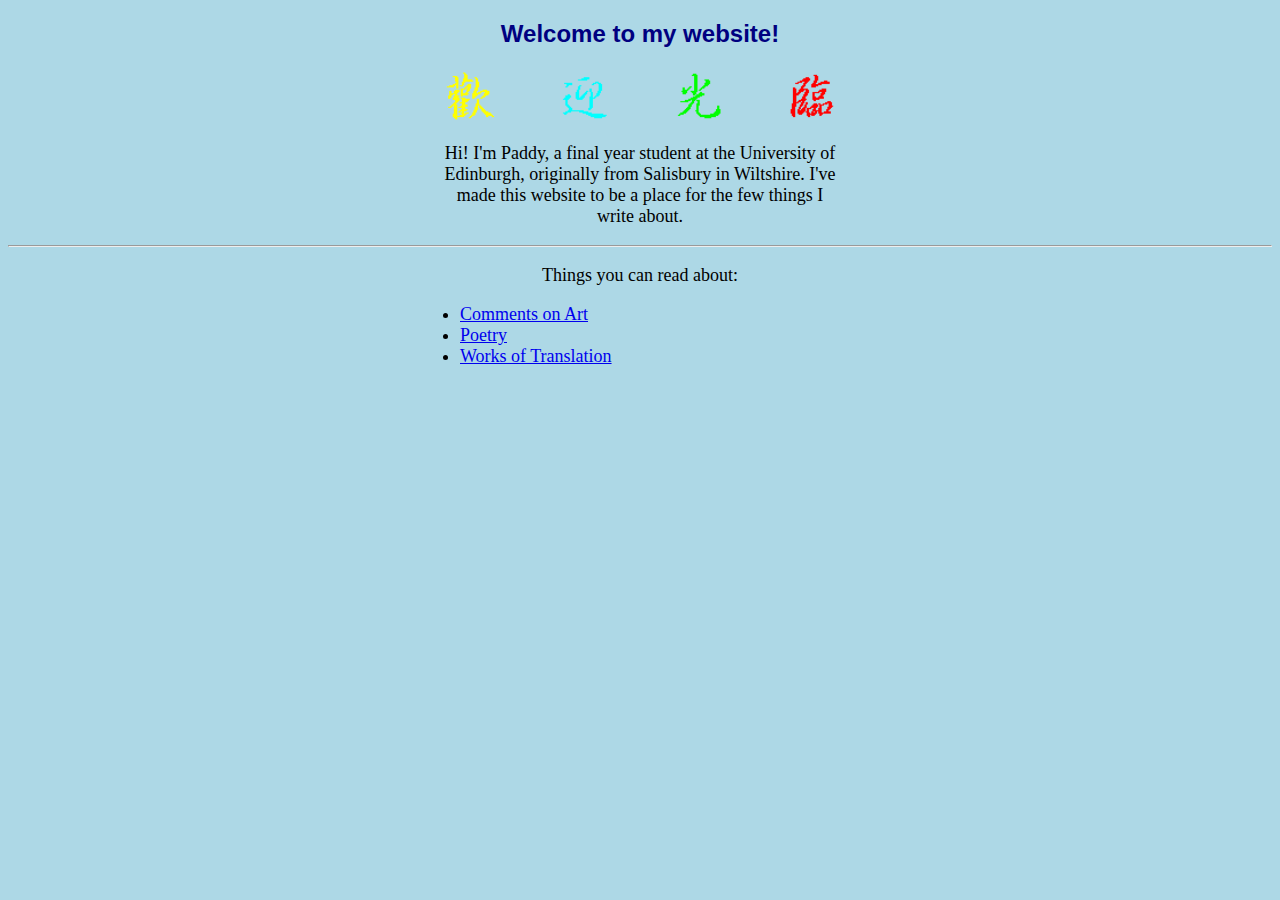
<file: index.html>
<!DOCTYPE html>
<html>
    <head>
        <meta charset="utf-8">
        <meta name="viewport" content="width=device-width, intial-scale=1">
        <link rel="icon" href="favicon.ico">
        <link rel="stylesheet" href="styles.css">
        <title>Home</title>
    </head>
    <body>
        <h2>Welcome to my website!</h2>
        <IMG SRC="歡迎光臨.gif" class="centre">
        <p>Hi! I'm Paddy, a final year student at the University of Edinburgh, originally from Salisbury in Wiltshire. I've made this website to be a place for the few things I write about.</p>
        <hr>
        <p> Things you can read about:</p>
            <ul>
                <li><a href="Art.html">Comments on Art</a></li>
                <li><a href="Poetry.html">Poetry</a></li>
                <li><a href="Translation.html">Works of Translation</a></li>
            </ul>
            <br>
    </body>
</html>
</file>
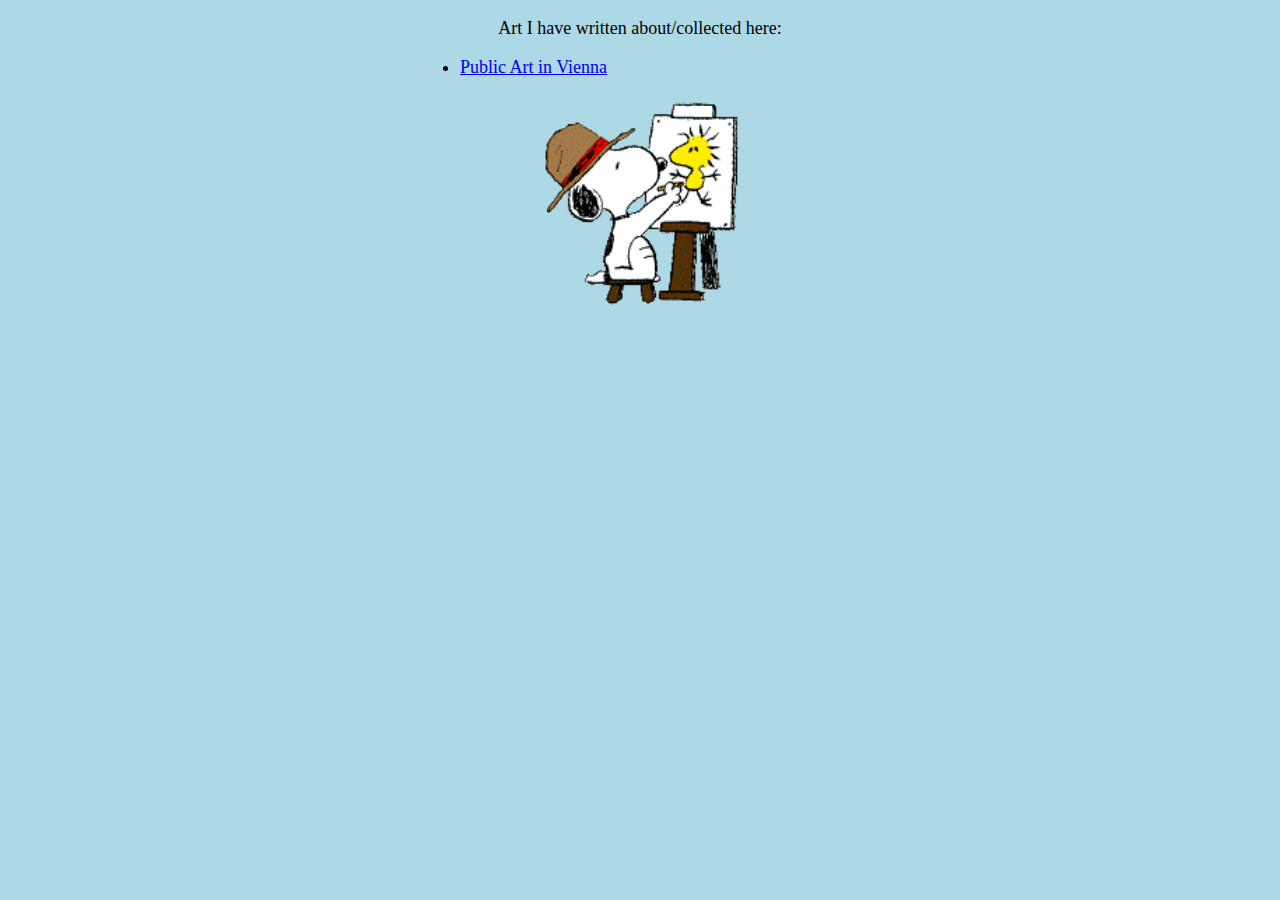
<file: Art.html>
<!DOCTYPE html>
<html>
    <head>
        <meta charset="utf-8">
        <meta name="viewport" content="width=device-width, intial-scale=1">
        <link rel="stylesheet" href="styles.css">
        <title>Art</title>
    <body>
        <p>Art I have written about/collected here:</p>
       <ul><li><a href="Vienna Public Art.html">Public Art in Vienna</a></li></ul>
       <img src="snoopy art.gif" class="centresmall">
    </body>
</file>
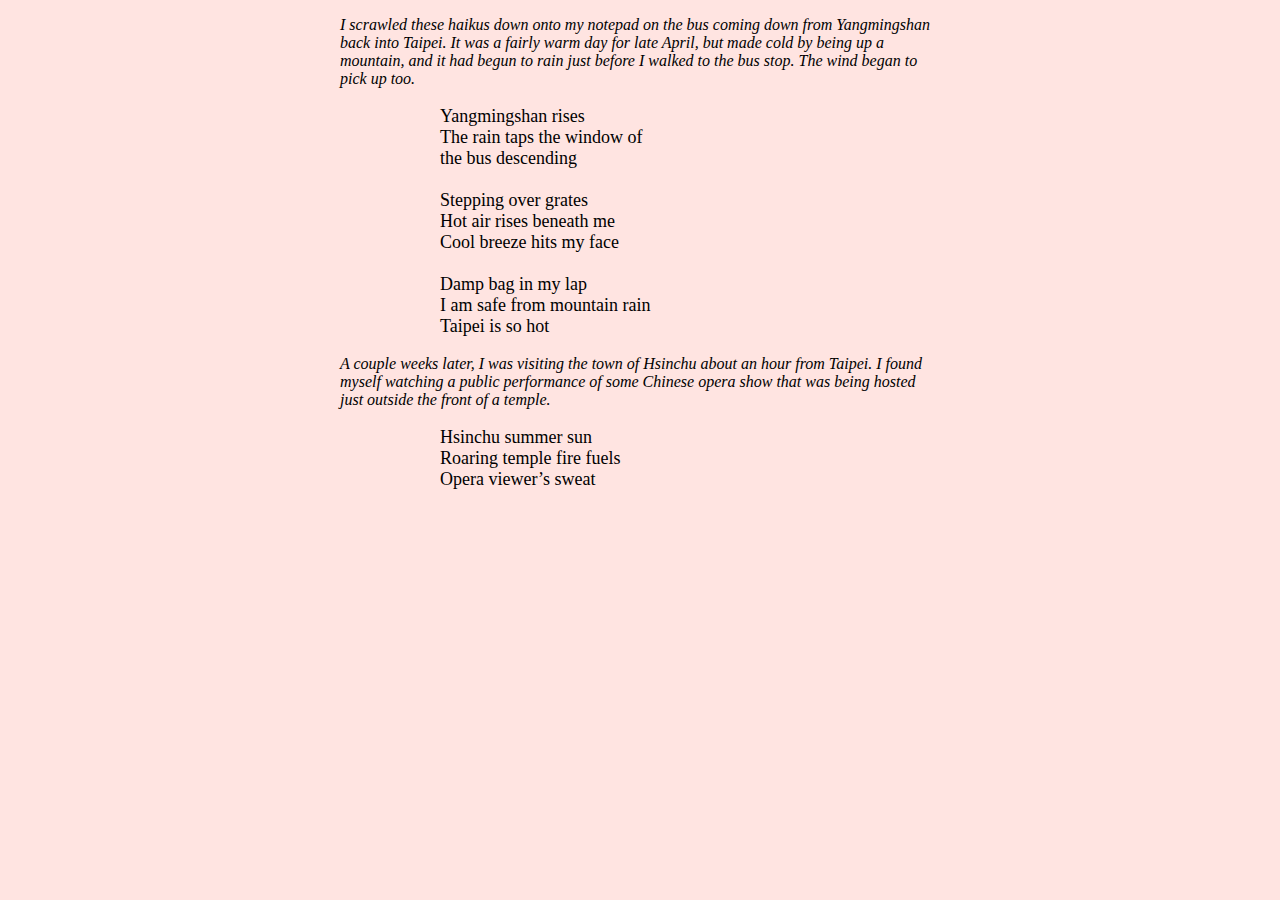
<file: Haiku.html>
<!DOCTYPE html>
<html>
    <head>
        <meta charset="utf-8">
        <meta name="viewport" content="width=device-width, intial-scale=1">
        <link rel="stylesheet" href="bodystyles.css">
        <title>Haiku</title>
    </head>
    <body>

<p><i>I scrawled these haikus down onto my notepad on the bus coming down from Yangmingshan back into Taipei. It was a fairly warm day for late April, but made cold by being up a mountain, and it had begun to rain just before I walked to the bus stop. The wind began to pick up too.</i></p>
<p class="one">
Yangmingshan rises<br>
The rain taps the window of<br>
the bus descending<br>
<br>
Stepping over grates<br>
Hot air rises beneath me<br>
Cool breeze hits my face<br>
<br>
Damp bag in my lap<br>
I am safe from mountain rain<br>
Taipei is so hot</p>

<p><i>A couple weeks later, I was visiting the town of Hsinchu about an hour from Taipei. I found myself watching a public performance of some Chinese opera show that was being hosted just outside the front of a temple.</i></p>
<p class="one">
Hsinchu summer sun<br>
Roaring temple fire fuels<br>
Opera viewer’s sweat</p>
</body>
</file>
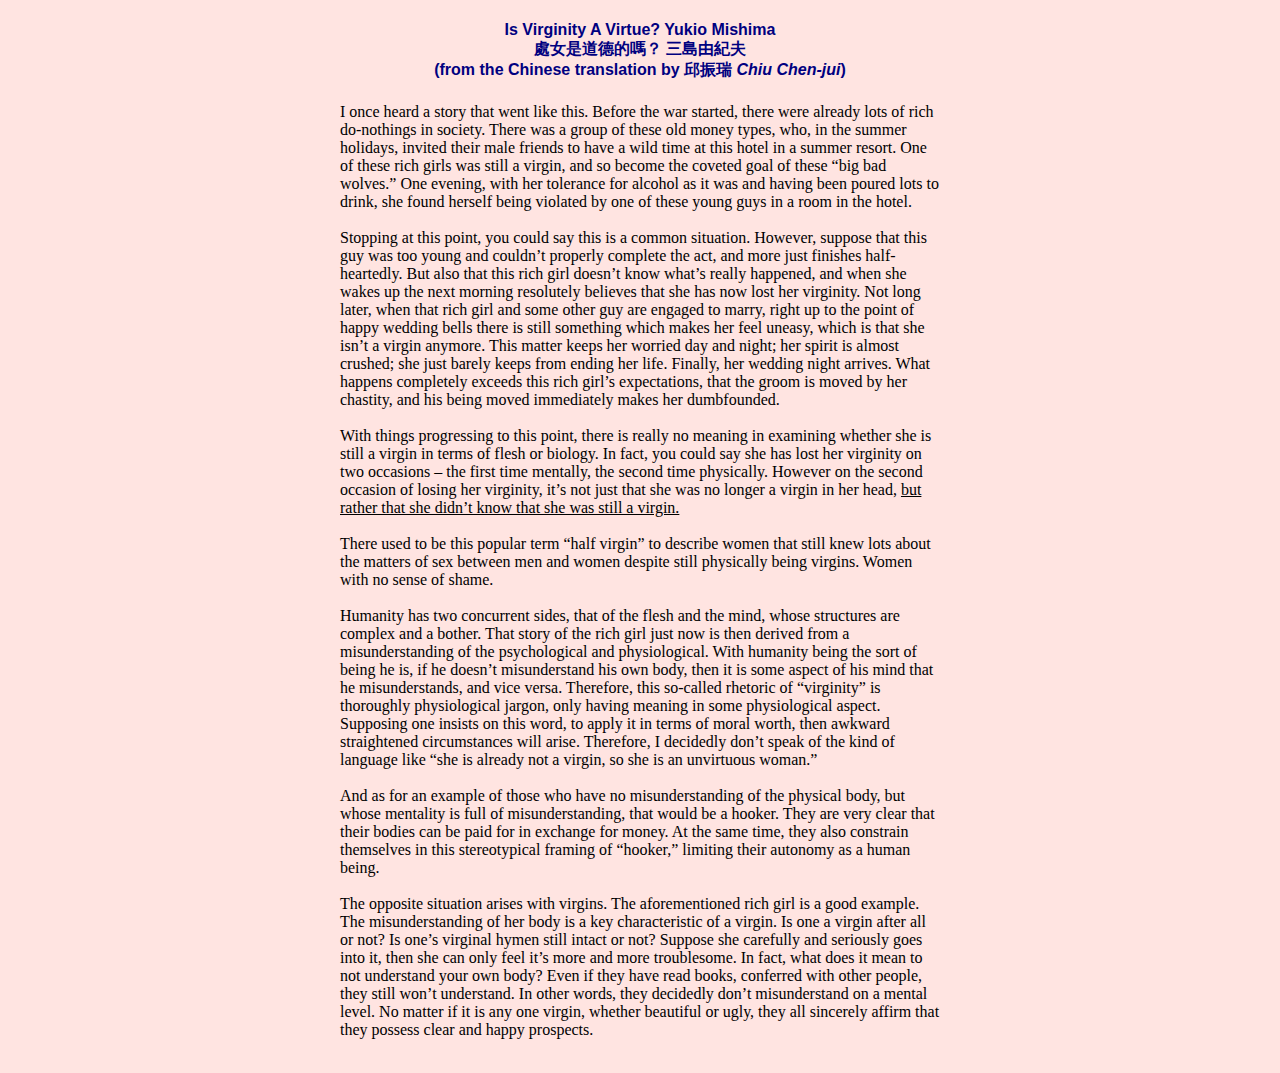
<file: Is Virginity A Virtue.html>
<!DOCTYPE html>
<html>
    <head>
        <meta charset="utf-8">
        <meta name="viewport" content="width=device-width, intial-scale=1">
        <link rel="stylesheet" href="bodystyles.css">
        <title>Is Virginity A Virtue?</title>
    </head>
    <body>
        
            <h4>Is Virginity A Virtue? 	Yukio Mishima<br>
處女是道德的嗎？		三島由紀夫<br>
            (from the Chinese translation by 邱振瑞 <i>Chiu Chen-jui</i>)<br></h4>
<p>I once heard a story that went like this. Before the war started, there were already lots of rich do-nothings in society. There was a group of these old money types, who, in the summer holidays, invited their male friends to have a wild time at this hotel in a summer resort. One of these rich girls was still a virgin, and so become the coveted goal of these “big bad wolves.” One evening, with her tolerance for alcohol as it was and having been poured lots to drink, she found herself being violated by one of these young guys in a room in the hotel.<br><br>
Stopping at this point, you could say this is a common situation. However, suppose that this guy was too young and couldn’t properly complete the act, and more just finishes half-heartedly. But also that this rich girl doesn’t know what’s really happened, and when she wakes up the next morning resolutely believes that she has now lost her virginity. Not long later, when that rich girl and some other guy are engaged to marry, right up to the point of happy wedding bells there is still something which makes her feel uneasy, which is that she isn’t a virgin anymore. This matter keeps her worried day and night; her spirit is almost crushed; she just barely keeps from ending her life. Finally, her wedding night arrives. What happens completely exceeds this rich girl’s expectations, that the groom is moved by her chastity, and his being moved immediately makes her dumbfounded.<br><br>
With things progressing to this point, there is really no meaning in examining whether she is still a virgin in terms of flesh or biology. In fact, you could say she has lost her virginity on two occasions – the first time mentally, the second time physically. However on the second occasion of losing her virginity, it’s not just that she was no longer a virgin in her head, <u>but rather that she didn’t know that she was still a virgin.</u> <br><br>
There used to be this popular term “half virgin” to describe women that still knew lots about the matters of sex between men and women despite still physically being virgins. Women with no sense of shame.<br><br>
Humanity has two concurrent sides, that of the flesh and the mind, whose structures are complex and a bother. That story of the rich girl just now is then derived from a misunderstanding of the psychological and physiological. With humanity being the sort of being he is, if he doesn’t misunderstand his own body, then it is some aspect of his mind that he misunderstands, and vice versa. Therefore, this so-called rhetoric of “virginity” is thoroughly physiological jargon, only having meaning in some physiological aspect. Supposing one insists on this word, to apply it in terms of moral worth, then awkward straightened circumstances will arise. Therefore, I decidedly don’t speak of the kind of language like “she is already not a virgin, so she is an unvirtuous woman.”<br><br>
    And as for an example of those who have no misunderstanding of the physical body, but whose mentality is full of misunderstanding, that would be a hooker. They are very clear that their bodies can be paid for in exchange for money. At the same time, they also constrain themselves in this stereotypical framing of “hooker,” limiting their autonomy as a human being.<br><br>
    The opposite situation arises with virgins. The aforementioned rich girl is a good example. The misunderstanding of her body is a key characteristic of a virgin. Is one a virgin after all or not? Is one’s virginal hymen still intact or not? Suppose she carefully and seriously goes into it, then she can only feel it’s more and more troublesome. In fact, what does it mean to not understand your own body? Even if they have read books, conferred with other people, they still won’t understand. In other words, they decidedly don’t misunderstand on a mental level. No matter if it is any one virgin, whether beautiful or ugly, they all sincerely affirm that they possess clear and happy prospects.<br><br>
        </p>
</file>
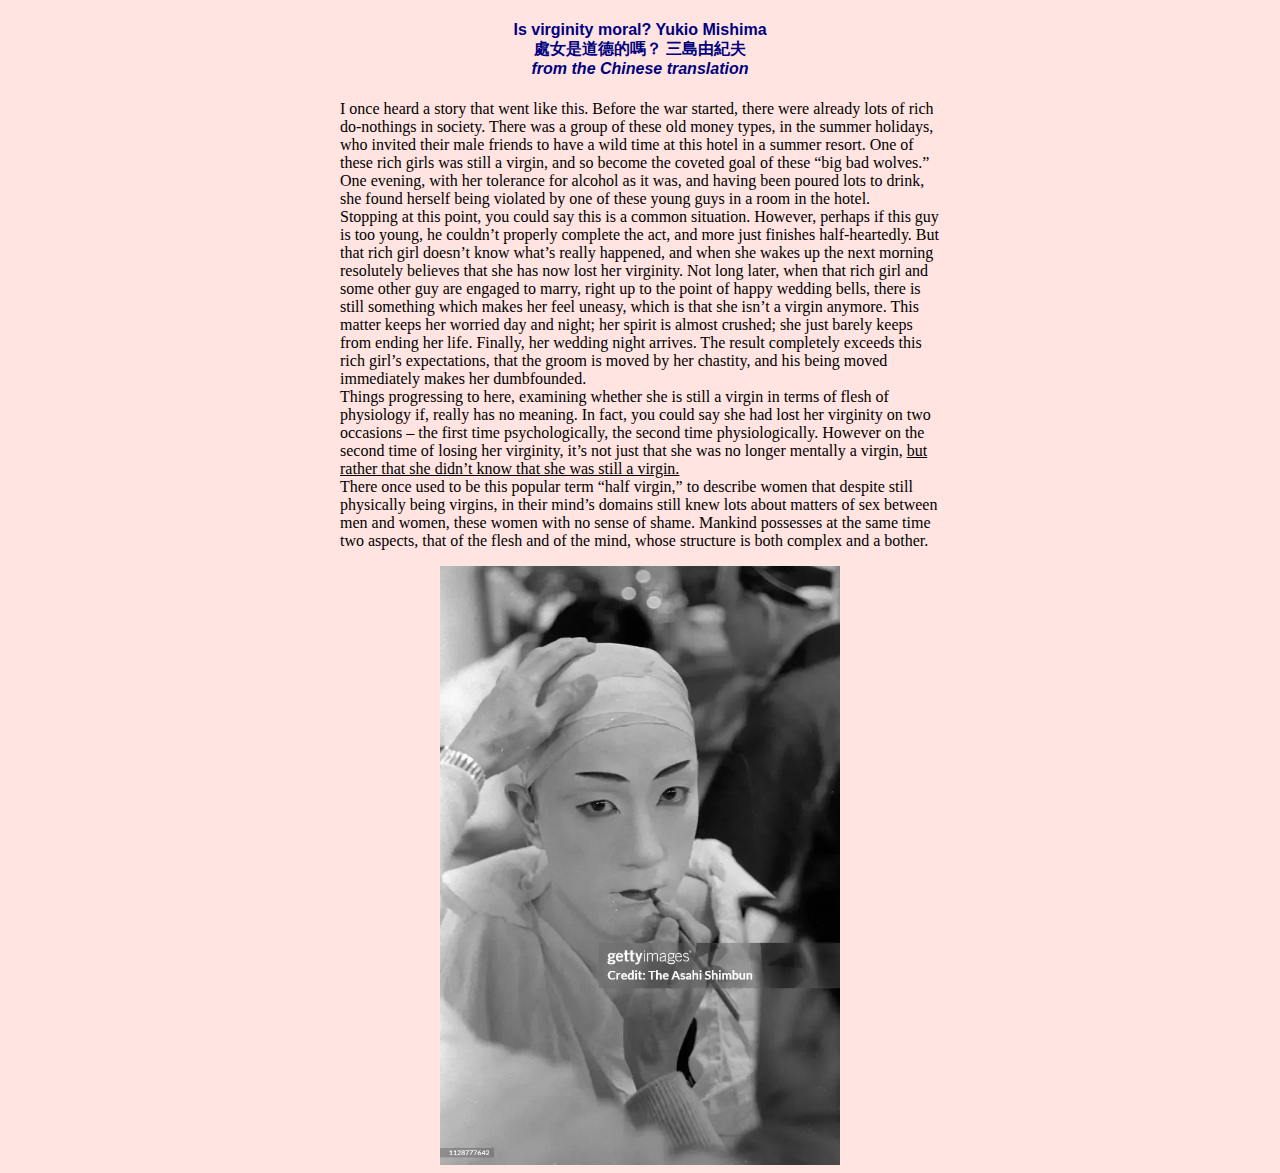
<file: Is Virginity Moral.html>
<!DOCTYPE html>
<html>
    <head>
        <meta charset="utf-8">
        <meta name="viewport" content="width=device-width, intial-scale=1">
        <link rel="stylesheet" href="bodystyles.css">
        <title>Is Virginity Moral?</title>
    </head>
    <body>
        
            <h4>Is virginity moral? 	Yukio Mishima<br>
處女是道德的嗎？		三島由紀夫<br>
            <i>from the Chinese translation</i><br></h4>
<p>I once heard a story that went like this. Before the war started, there were already lots of rich do-nothings in society. There was a group of these old money types, in the summer holidays, who invited their male friends to have a wild time at this hotel in a summer resort. One of these rich girls was still a virgin, and so become the coveted goal of these “big bad wolves.” One evening, with her tolerance for alcohol as it was, and having been poured lots to drink, she found herself being violated by one of these young guys in a room in the hotel.<br>
Stopping at this point, you could say this is a common situation. However, perhaps if this guy is too young, he couldn’t properly complete the act, and more just finishes half-heartedly. But that rich girl doesn’t know what’s really happened, and when she wakes up the next morning resolutely believes that she has now lost her virginity. Not long later, when that rich girl and some other guy are engaged to marry, right up to the point of happy wedding bells, there is still something which makes her feel uneasy, which is that she isn’t a virgin anymore. This matter keeps her worried day and night; her spirit is almost crushed; she just barely keeps from ending her life. Finally, her wedding night arrives. The result completely exceeds this rich girl’s expectations, that the groom is moved by her chastity, and his being moved immediately makes her dumbfounded.<br>
Things progressing to here, examining whether she is still a virgin in terms of flesh of physiology if, really has no meaning. In fact, you could say she had lost her virginity on two occasions – the first time psychologically, the second time physiologically. However on the second time of losing her virginity, it’s not just that she was no longer mentally a virgin, <u>but rather that she didn’t know that she was still a virgin.</u> <br>
There once used to be this popular term “half virgin,” to describe women that despite still physically being virgins, in their mind’s domains still knew lots about matters of sex between men and women, these women with no sense of shame.
Mankind possesses at the same time two aspects, that of the flesh and of the mind, whose structure is both complex and a bother. 
        </p>
        <img src="mishima-plays-benten-kozō-in-青砥稿花紅彩画-kabuki-nov-1959-v0-f0bvvwzinbed1.jpg" class="centre">
</file>
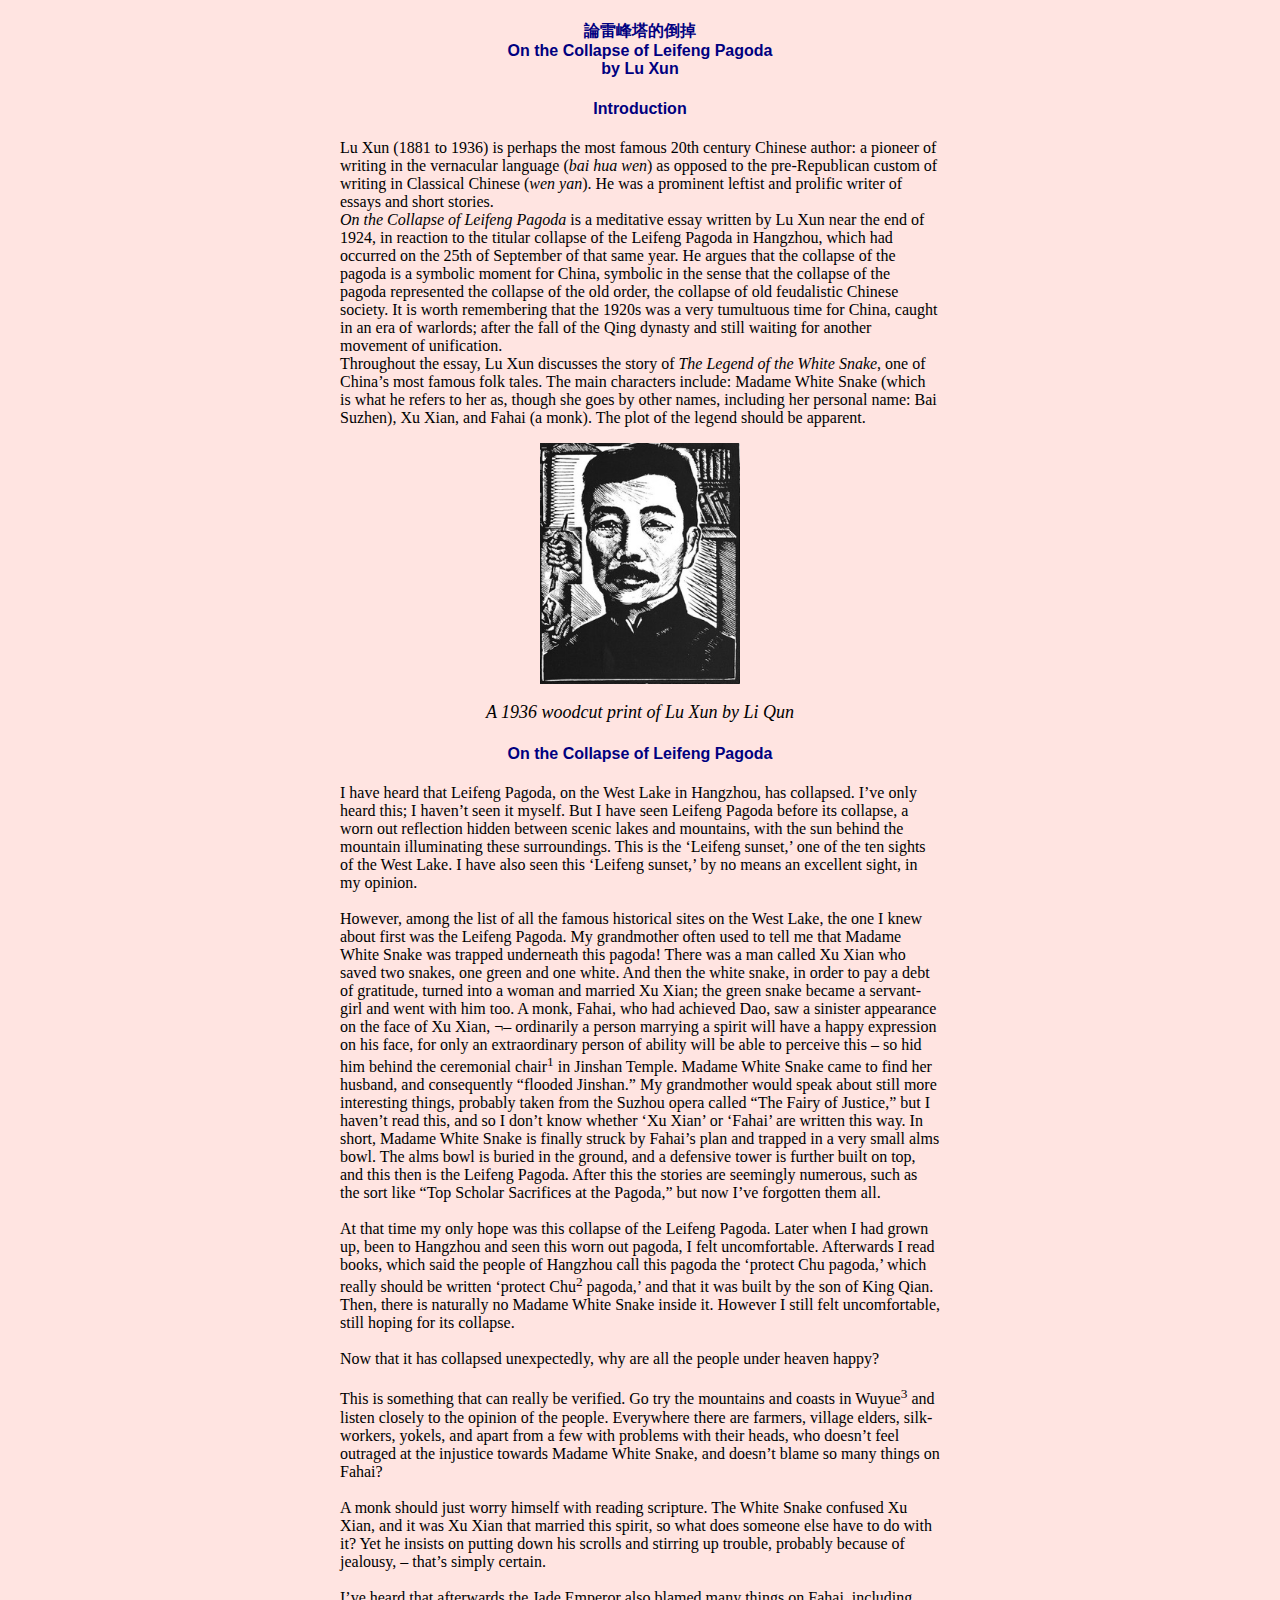
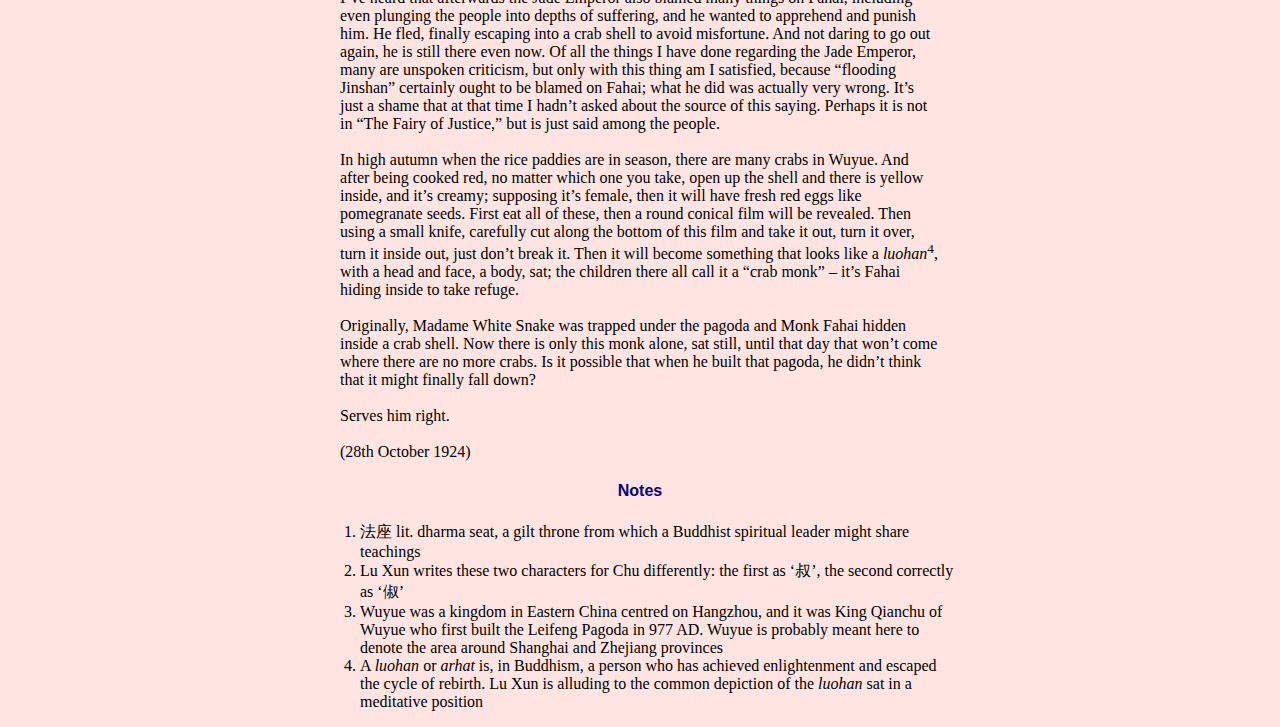
<file: On the Collapse of Leifeng Pagoda.html>
<!DOCTYPE html>
<html>
    <head>
        <meta charset="utf-8">
        <meta name="viewport" content="width=device-width, intial-scale=1">
        <link rel="stylesheet" href="bodystyles.css">
        <title>On the Collapse of Leifeng Pagoda</title>
    </head>
    <body>
        
            <h4>論雷峰塔的倒掉<br>
                On the Collapse of Leifeng Pagoda<br>
		by Lu Xun<br></h4>
        <h4>Introduction</h4>
<p>Lu Xun (1881 to 1936) is perhaps the most famous 20th century Chinese author: a pioneer of writing in the vernacular language (<i>bai hua wen</i>) as opposed to the pre-Republican custom of writing in Classical Chinese (<i>wen yan</i>). He was a prominent leftist and prolific writer of essays and short stories.<br>
<i>On the Collapse of Leifeng Pagoda</i> is a meditative essay written by Lu Xun near the end of 1924, in reaction to the titular collapse of the Leifeng Pagoda in Hangzhou, which had occurred on the 25th of September of that same year. He argues that the collapse of the pagoda is a symbolic moment for China, symbolic in the sense that the collapse of the pagoda represented the collapse of the old order, the collapse of old feudalistic Chinese society. It is worth remembering that the 1920s was a very tumultuous time for China, caught in an era of warlords; after the fall of the Qing dynasty and still waiting for another movement of unification.<br>
Throughout the essay, Lu Xun discusses the story of <i>The Legend of the White Snake</i>, one of China’s most famous folk tales. The main characters include: Madame White Snake (which is what he refers to her as, though she goes by other names, including her personal name: Bai Suzhen), Xu Xian, and Fahai (a monk). The plot of the legend should be apparent.</p>
        <img src="Lu Xun.jpeg" class="centresmall">
        <p class="two"><i>A 1936 woodcut print of Lu Xun by Li Qun</i></p>
        <h4>On the Collapse of Leifeng Pagoda</h4>
<p>I have heard that Leifeng Pagoda, on the West Lake in Hangzhou, has collapsed. I’ve only heard this; I haven’t seen it myself. But I have seen Leifeng Pagoda before its collapse, a worn out reflection hidden between scenic lakes and mountains, with the sun behind the mountain illuminating these surroundings. This is the ‘Leifeng sunset,’ one of the ten sights of the West Lake. I have also seen this ‘Leifeng sunset,’ by no means an excellent sight, in my opinion. <br><br>
    However, among the list of all the famous historical sites on the West Lake, the one I knew about first was the Leifeng Pagoda. My grandmother often used to tell me that Madame White Snake was trapped underneath this pagoda! There was a man called Xu Xian who saved two snakes, one green and one white. And then the white snake, in order to pay a debt of gratitude, turned into a woman and married Xu Xian; the green snake became a servant-girl and went with him too. A monk, Fahai, who had achieved Dao, saw a sinister appearance on the face of Xu Xian, ¬– ordinarily a person marrying a spirit will have a happy expression on his face, for only an extraordinary person of ability will be able to perceive this – so hid him behind the ceremonial chair<sup>1</sup> in Jinshan Temple. Madame White Snake came to find her husband, and consequently “flooded Jinshan.” My grandmother would speak about still more interesting things, probably taken from the Suzhou opera called “The Fairy of Justice,” but I haven’t read this, and so I don’t know whether ‘Xu Xian’ or ‘Fahai’ are written this way. In short, Madame White Snake is finally struck by Fahai’s plan and trapped in a very small alms bowl. The alms bowl is buried in the ground, and a defensive tower is further built on top, and this then is the Leifeng Pagoda. After this the stories are seemingly numerous, such as the sort like “Top Scholar Sacrifices at the Pagoda,” but now I’ve forgotten them all.<br><br>
    At that time my only hope was this collapse of the Leifeng Pagoda. Later when I had grown up, been to Hangzhou and seen this worn out pagoda, I felt uncomfortable. Afterwards I read books, which said the people of Hangzhou call this pagoda the ‘protect Chu pagoda,’ which really should be written ‘protect Chu<sup>2</sup> pagoda,’ and that it was built by the son of King Qian. Then, there is naturally no Madame White Snake inside it. However I still felt uncomfortable, still hoping for its collapse.<br><br>
    Now that it has collapsed unexpectedly, why are all the people under heaven happy?<br><br>
    This is something that can really be verified. Go try the mountains and coasts in Wuyue<sup>3</sup> and listen closely to the opinion of the people. Everywhere there are farmers, village elders, silk-workers, yokels, and apart from a few with problems with their heads, who doesn’t feel outraged at the injustice towards Madame White Snake, and doesn’t blame so many things on Fahai?<br><br>
    A monk should just worry himself with reading scripture. The White Snake confused Xu Xian, and it was Xu Xian that married this spirit, so what does someone else have to do with it? Yet he insists on putting down his scrolls and stirring up trouble, probably because of jealousy, – that’s simply certain.<br><br>
    I’ve heard that afterwards the Jade Emperor also blamed many things on Fahai, including even plunging the people into depths of suffering, and he wanted to apprehend and punish him. He fled, finally escaping into a crab shell to avoid misfortune. And not daring to go out again, he is still there even now. Of all the things I have done regarding the Jade Emperor, many are unspoken criticism, but only with this thing am I satisfied, because “flooding Jinshan” certainly ought to be blamed on Fahai; what he did was actually very wrong. It’s just a shame that at that time I hadn’t asked about the source of this saying. Perhaps it is not in “The Fairy of Justice,” but is just said among the people.<br><br>
    In high autumn when the rice paddies are in season, there are many crabs in Wuyue. And after being cooked red, no matter which one you take, open up the shell and there is yellow inside, and it’s creamy; supposing it’s female, then it will have fresh red eggs like pomegranate seeds. First eat all of these, then a round conical film will be revealed. Then using a small knife, carefully cut along the bottom of this film and take it out, turn it over, turn it inside out, just don’t break it. Then it will become something that looks like a <i>luohan</i><sup>4</sup>, with a head and face, a body, sat; the children there all call it a “crab monk” – it’s Fahai hiding inside to take refuge.<br><br>
    Originally, Madame White Snake was trapped under the pagoda and Monk Fahai hidden inside a crab shell. Now there is only this monk alone, sat still, until that day that won’t come where there are no more crabs. Is it possible that when he built that pagoda, he didn’t think that it might finally fall down?<br><br>
    Serves him right.<br><br>
    (28th October 1924)
        </p>
        <h4>Notes</h4>
        <ol class="three">
            <li>法座 lit. dharma seat, a gilt throne from which a Buddhist spiritual leader might share teachings</li>
            <li>Lu Xun writes these two characters for Chu differently: the first as ‘叔’, the second correctly as ‘俶’</li>
            <li>Wuyue was a kingdom in Eastern China centred on Hangzhou, and it was King Qianchu of Wuyue who first built the Leifeng Pagoda in 977 AD. Wuyue is probably meant here to denote the area around Shanghai and Zhejiang provinces</li>
            <li>A <i>luohan</i> or <i>arhat</i> is, in Buddhism, a person who has achieved enlightenment and escaped the cycle of rebirth. Lu Xun is alluding to the common depiction of the <i>luohan</i> sat in a meditative position</li>
        </ol>
</file>
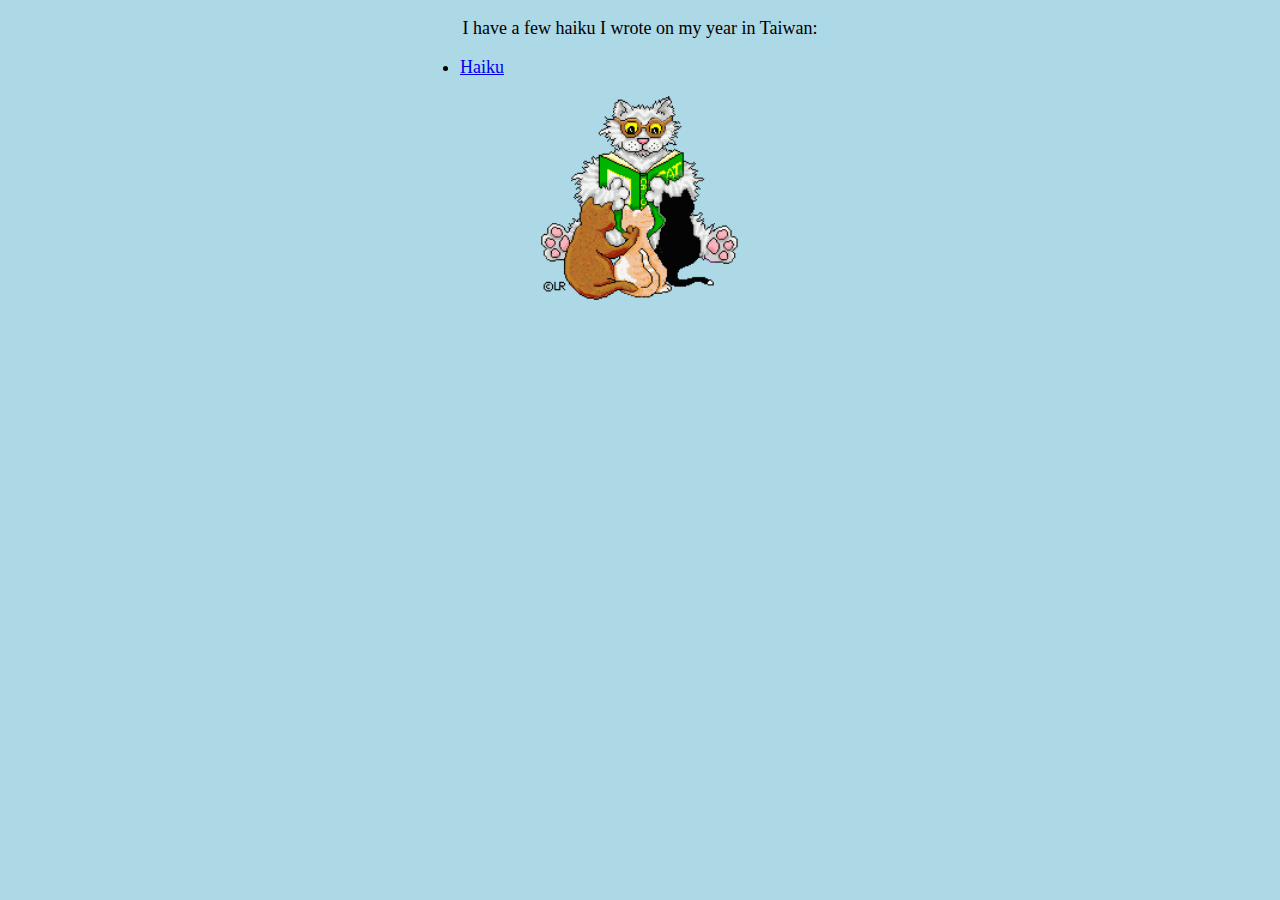
<file: Poetry.html>
<!DOCTYPE html>
<html>
    <head>
        <meta charset="utf-8">
        <meta name="viewport" content="width=device-width, intial-scale=1">
        <link rel="stylesheet" href="styles.css">
        <title>Poetry</title>
    </head>
   <body>
        <p>I have a few haiku I wrote on my year in Taiwan:
        </p>
        <ul>
            <li><a href="Haiku.html">Haiku</a></li>
        </ul>
        <img src="tabby_reading.gif" class="centresmall">
    </body>
</file>
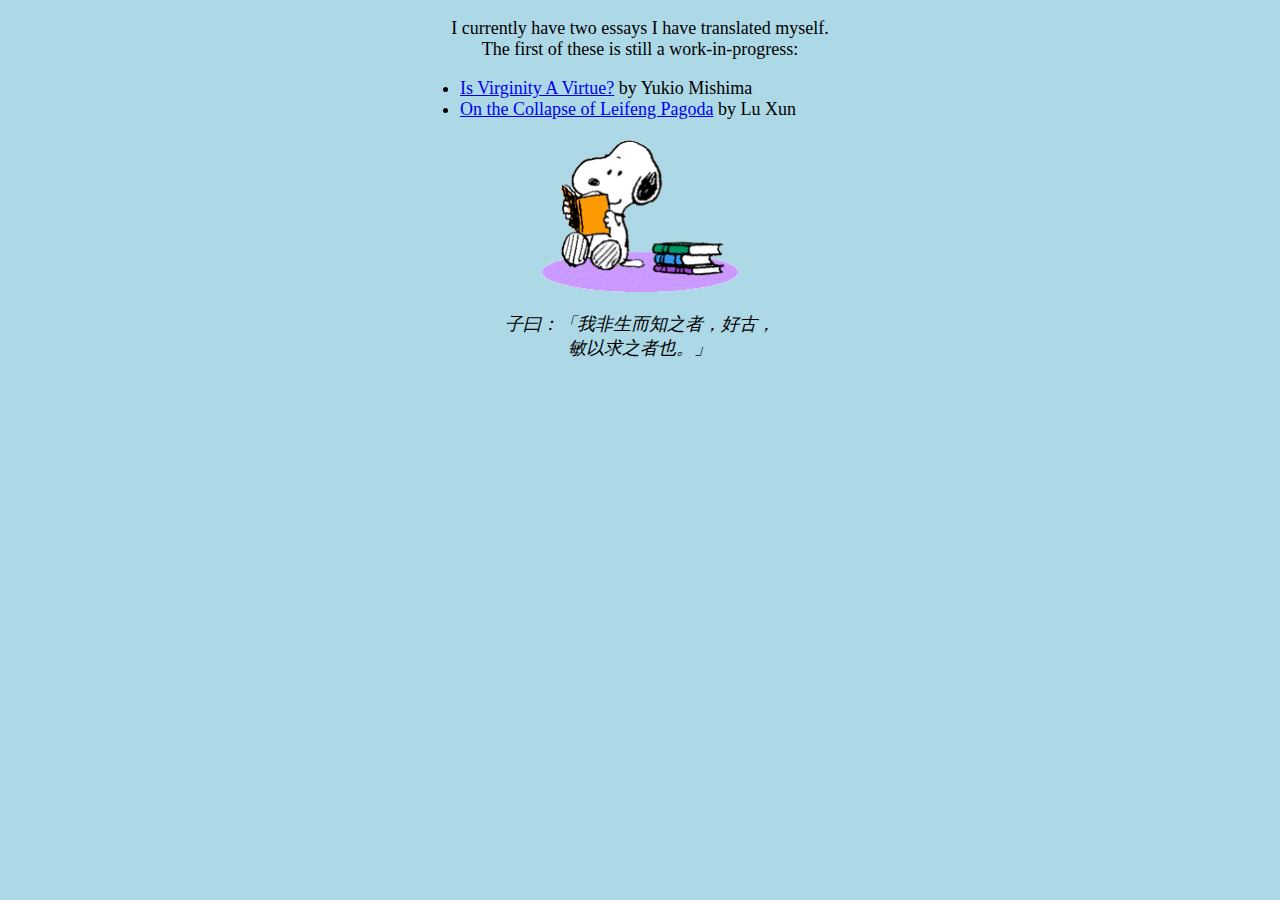
<file: Translation.html>
<!DOCTYPE html>
<html>
    <head>
        <meta charset="utf-8">
        <meta name="viewport" content="width=device-width, intial-scale=1">
        <link rel="stylesheet" href="styles.css">
        <title>Translation</title>
    </head>
    <body>
        <p>I currently have two essays I  have translated myself. The first of these is still a work-in-progress:
        </p>
        <ul>
            <li><a href="Is Virginity A Virtue.html">Is Virginity A Virtue?</a> by Yukio Mishima</li>
            <li><a href="On the Collapse of Leifeng Pagoda.html">On the Collapse of Leifeng Pagoda</a> by Lu Xun</li>
        </ul>
        <img src="snoopy reading.gif" class="centresmall">
        <p><i>子曰：「我非生而知之者，好古，<br>敏以求之者也。」</i></p>
    </body>
</file>
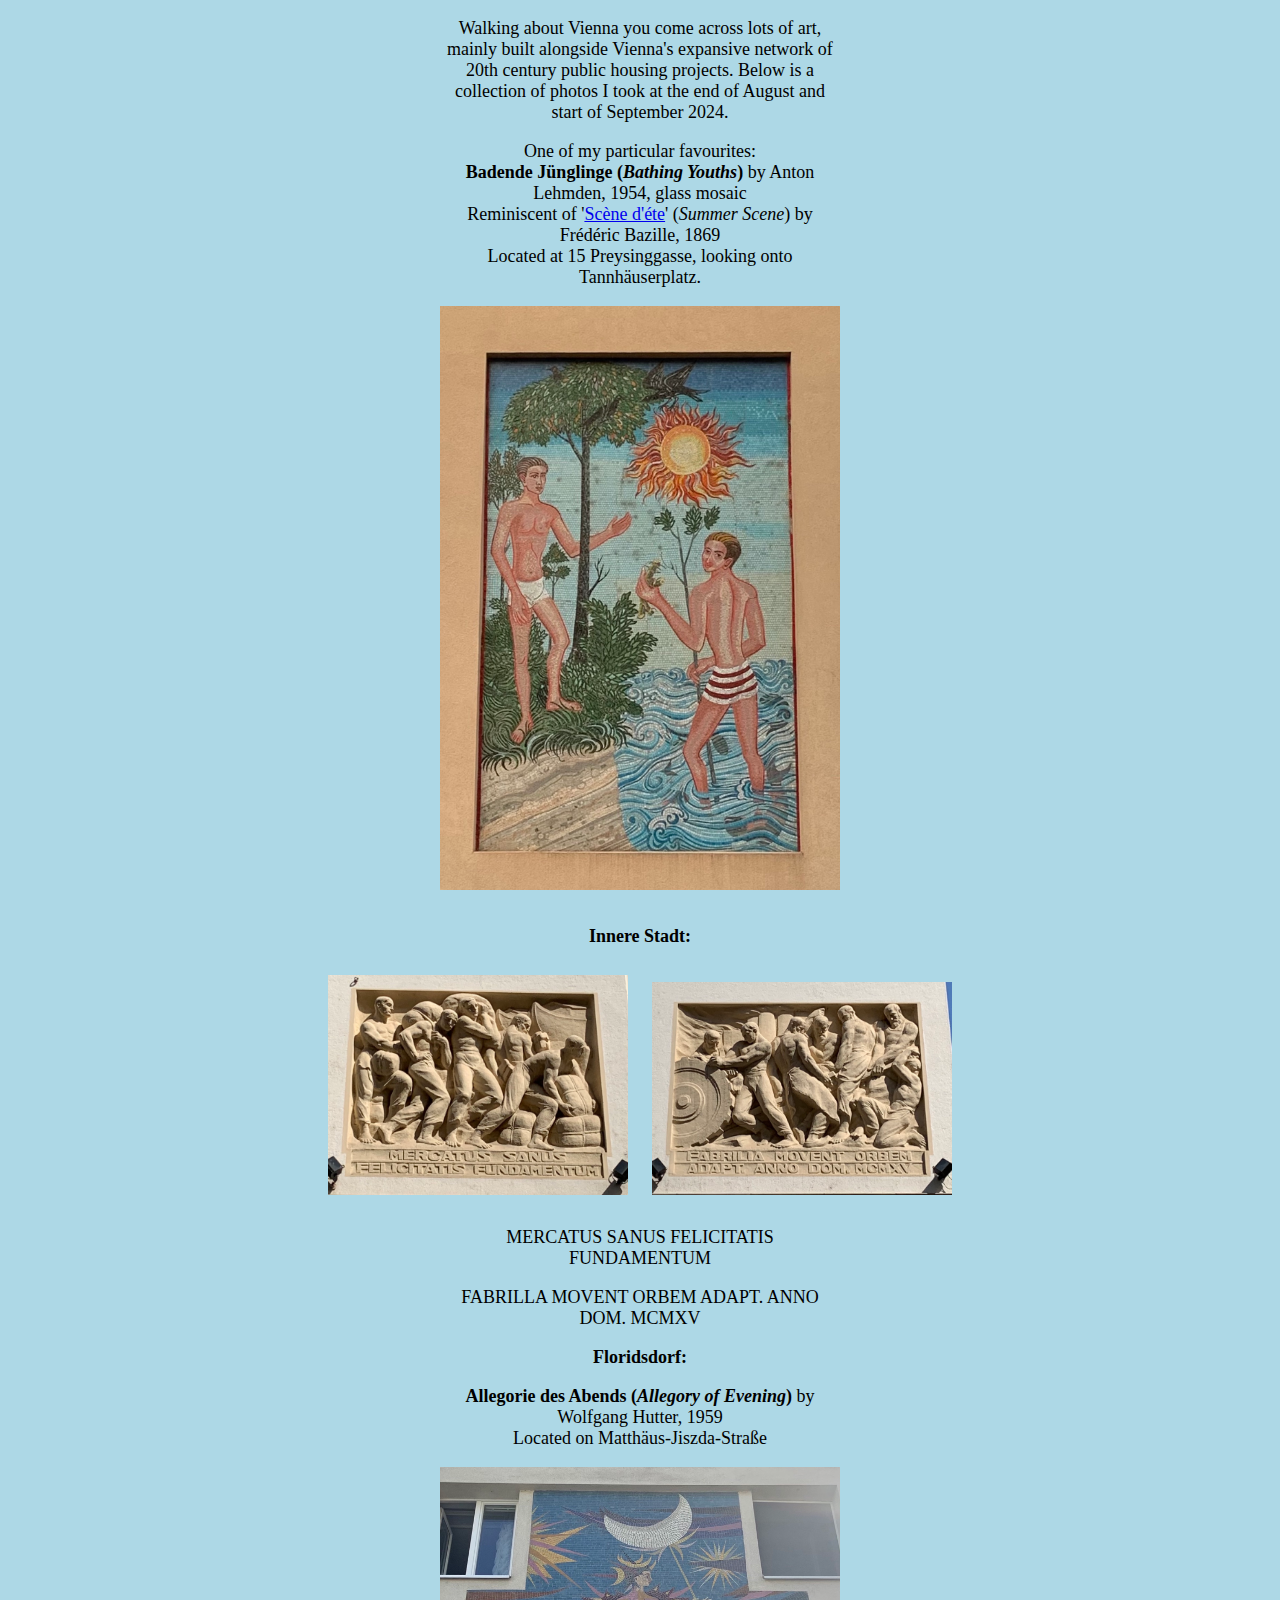
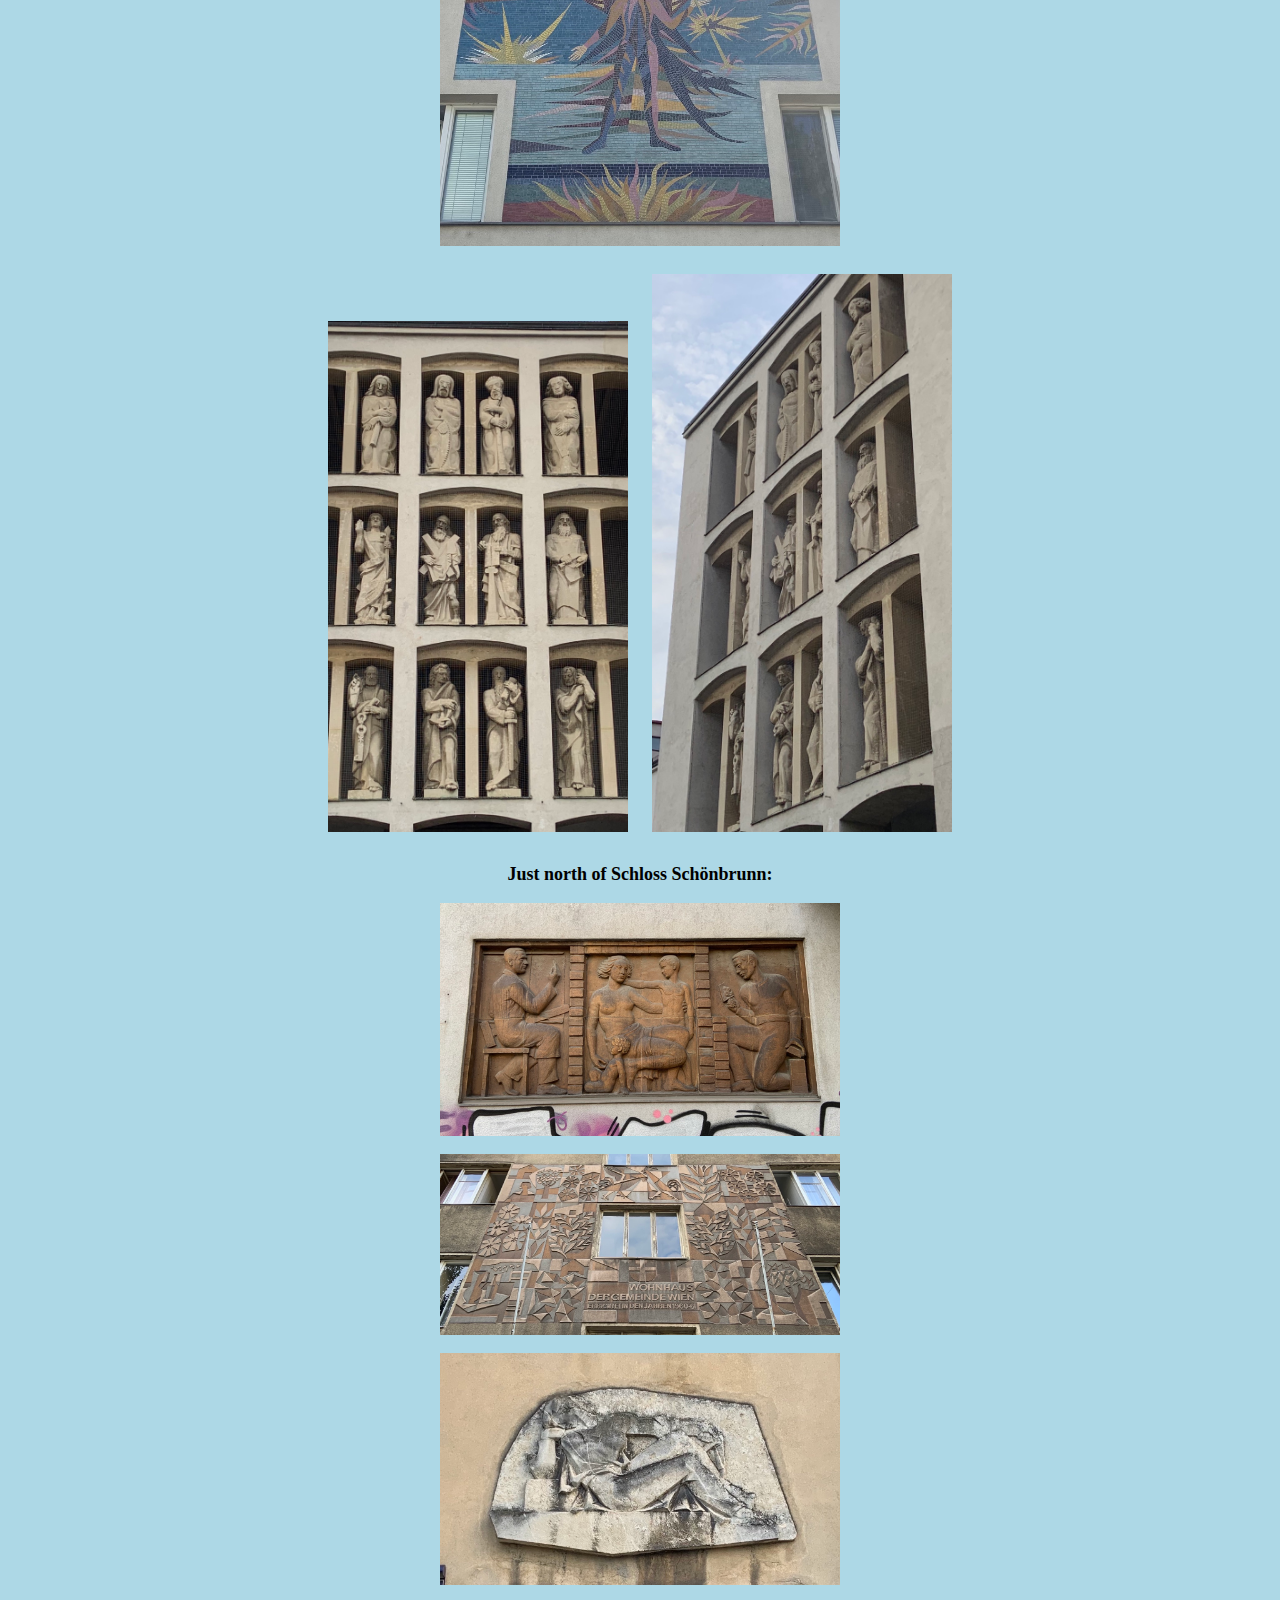
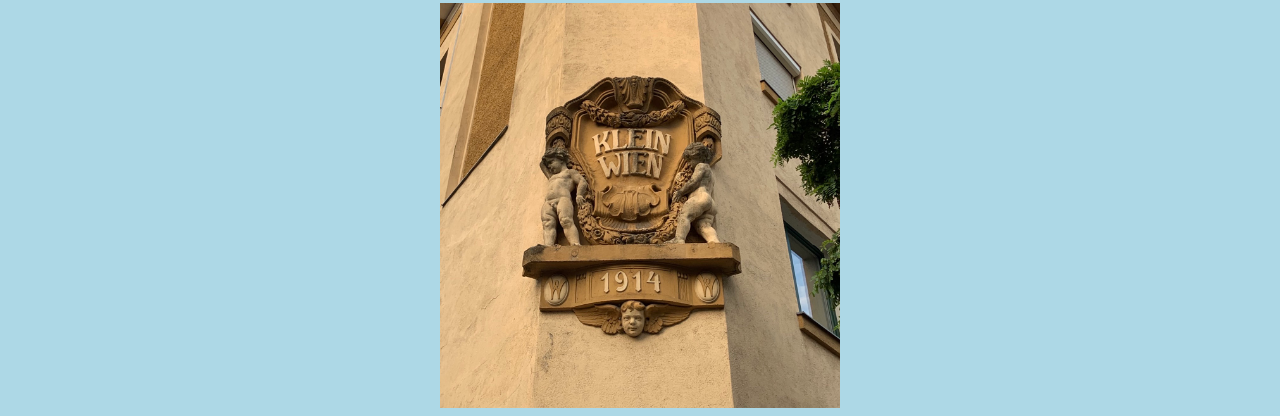
<file: Vienna Public Art.html>
<!DOCTYPE html>
<html>
    <head>
        <meta charset="utf-8">
        <meta name="viewport" content="width=device-width, intial-scale=1">
        <link rel="stylesheet" href="styles.css">
        <title>Vienna</title>
        <style> 
            .image-container { 
                text-align: center; /* Center images if desired */ 
            } 
            .image-container img { 
                display: inline-block; /* Allow images to sit next to each other */ 
                margin: 10px; /* Add space between images */ 
                max-width: 300px; /* Responsive images */ 
                height: auto;    /* Maintain aspect ratio */ 
            } 
        </style>
    <body>
        <p>Walking about Vienna you come across lots of art, mainly built alongside Vienna's expansive network of 20th century public housing projects. Below is a collection of photos I took at the end of August and start of September 2024.</p>
        <p>One of my particular favourites: <br>
            <b>Badende Jünglinge (<i>Bathing Youths</i>)</b> by Anton Lehmden, 1954, glass mosaic <br>
            Reminiscent of '<a href="https://en.wikipedia.org/wiki/Sc%C3%A8ne_d%27%C3%A9t%C3%A9">Scène d'éte</a>' (<i>Summer Scene</i>) by Frédéric Bazille, 1869<br>
            Located at 15 Preysinggasse, looking onto Tannhäuserplatz.
        </p>
        <img src="IMG_1396.jpeg" class="centre"><br>
        <p><b>Innere Stadt:</b></p>
        <div class="image-container"> 
            <img src="IMG_1365.jpeg">
            <img src="IMG_1366.jpeg">
        </div>
        <p>MERCATUS SANUS FELICITATIS FUNDAMENTUM</p>
        <p>FABRILLA MOVENT ORBEM ADAPT. ANNO DOM. MCMXV</p>
        <p><b>Floridsdorf:</b></p>
        <p><b>Allegorie des Abends (<i>Allegory of Evening</i>)</b> by Wolfgang Hutter, 1959<br>
            Located on Matthäus-Jiszda-Straße</p>
        <img src="IMG_1373.jpeg" class="centre"><br>
        <div class="image-container"> 
        <img src="IMG_1376.jpeg">
        <img src="IMG_1380.jpeg">
        </div>
        <p><b>Just north of Schloss Schönbrunn:</b></p>
        <img src="IMG_1392.jpeg" class="centre"><br>
        <img src="IMG_1393.jpeg" class="centre"><br>
        <img src="IMG_1394.jpeg" class="centre"><br>
        <img src="IMG_1395.jpeg" class="centre">
        
        
    </body>
</file>
<file: styles.css>
body {
    background-color: lightblue;
  }
  

  h2 {
    color: navy;
    text-align: center;
    font-family: 'Segoe UI', Tahoma, Geneva, Verdana, sans-serif;
  }
  
  h3 {
    color: navy;
    text-align: center;
    font-family: "微軟正黑體", "Microsoft JhengHei",  Tahoma , Verdana , Arial , sans-serif;
    font-size: 28px;
  }

  p {
    font-family: 'Times New Roman', Times, serif;
    font-size: 18px;
    margin-left:auto;
    margin-right:auto;
    width: 400px;
    text-align: center;
  }

  .centre {
    display: block;
    margin-left: auto;
    margin-right: auto;
    width: 400px;
  }

  .left {
    display: block;
    margin-left: auto;
    margin-right: 50%;
    width: 400px;
  }

  .right {
    display: block;
    margin-left: 50%;
    margin-right: auto;
    width: 400px;
  }

  .centresmall {
    display: block;
    margin-left: auto;
    margin-right: auto;
    width: 200px;
  }

  ul {
    font-family: 'Times New Roman', Times, serif;
    font-size: 18px;
    margin-left:auto;
    margin-right:auto;
    width: 400px;
  }
</file>
<file: bodystyles.css>
body {
  background-color: mistyrose;
}


h2 {
  color: navy;
  text-align: center;
  font-family: 'Segoe UI', Tahoma, Geneva, Verdana, sans-serif;
}

h3 {
  color: navy;
  text-align: center;
  font-family: "微軟正黑體", "Microsoft JhengHei",  Tahoma , Verdana , Arial , sans-serif;
  font-size: 28px;
}

h4 {
  color: navy;
  text-align: center;
  font-family: 'Segoe UI', Tahoma, Geneva, Verdana, sans-serif;
  font-size: 16px;
}

p {
  font-family: 'Times New Roman', Times, serif
  font-size: 18px;
  margin-left:auto;
  margin-right:auto;
  width: 600px;
}

.one {
  font-family: 'Times New Roman', Times, serif;
  font-size: 18px;
  margin-left:auto;
  margin-right:auto;
  width: 400px;
}

.two {
  font-family: 'Times New Roman', Times, serif;
  font-size: 18px;
  margin-left:auto;
  margin-right:auto;
  width: 400px;
  text-align: center;
}

.three {
  font-family: 'Times New Roman', Times, serif
  font-size: 18px;
  margin-left:auto;
  margin-right:auto;
  width: 600px;
}

.centre {
  display: block;
  margin-left: auto;
  margin-right: auto;
  width: 400px;
}

.left {
  display: block;
  margin-left: auto;
  margin-right: 50%;
  width: 400px;
}

.right {
  display: block;
  margin-left: 50%;
  margin-right: auto;
  width: 400px;
}

.centresmall {
  display: block;
  margin-left: auto;
  margin-right: auto;
  width: 200px;
}

.centresmaller {
  display: block;
  margin-left: auto;
  margin-right: auto;
  width: 100px;
}

ul {
  font-family: 'Times New Roman', Times, serif;
  font-size: 18px;
  margin-left:auto;
  margin-right:auto;
  width: 400px;
}
</file>
